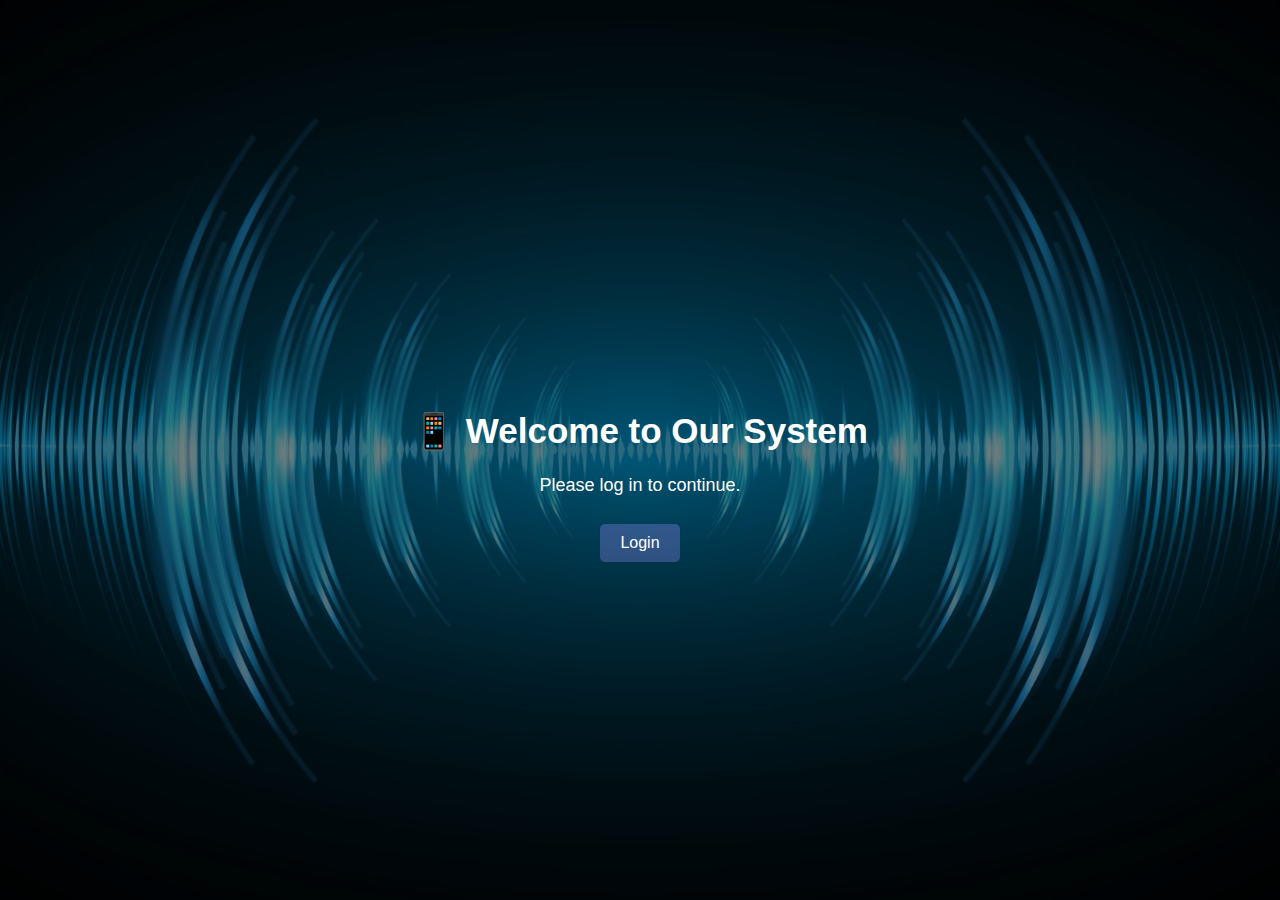
<file: BalanceService/src/main/webapp/Pages/index.html>
<!DOCTYPE html>
<html lang="en">

<head>
    <meta charset="UTF-8">
    <meta name="viewport" content="width=device-width, initial-scale=1.0">
    <title>Welcome</title>
    <link rel="stylesheet" href="../Styles/style.css">
    <style>
        body {
            position: relative;
            margin: 0;
            display: flex;
            align-items: center;
            justify-content: center;
            background: url(../Images/background.jpg);
            background-position: center;
            background-size: cover;
            background-repeat: no-repeat;
            height: 100vh;
        }

        body::before {
            content: "";
            position: absolute;
            top: 0;
            left: 0;
            width: 100%;
            height: 100%;
            background-color: rgba(0, 0, 0, 0.5);
            z-index: -1;
        }
        .btn:hover{
            filter: brightness(1.5);
            transform: scale(1.1);
            transition: filter 0.3s ease, transform 0.3s ease;
        }
    </style>
</head>

<body>
    <div style="width: fit-content;" class="welcome-container">
        <h1 style="color: white; font-size: 35px;">📱 Welcome to Our System</h1>
        <p style="color: white; font-size: 18px;">Please log in to continue.</p>
        <a href="../Pages/login.html" class="btn" style="background-color: rgba(133, 133, 231, 0.359);">Login</a>
    </div>
</body>

</html>
</file>
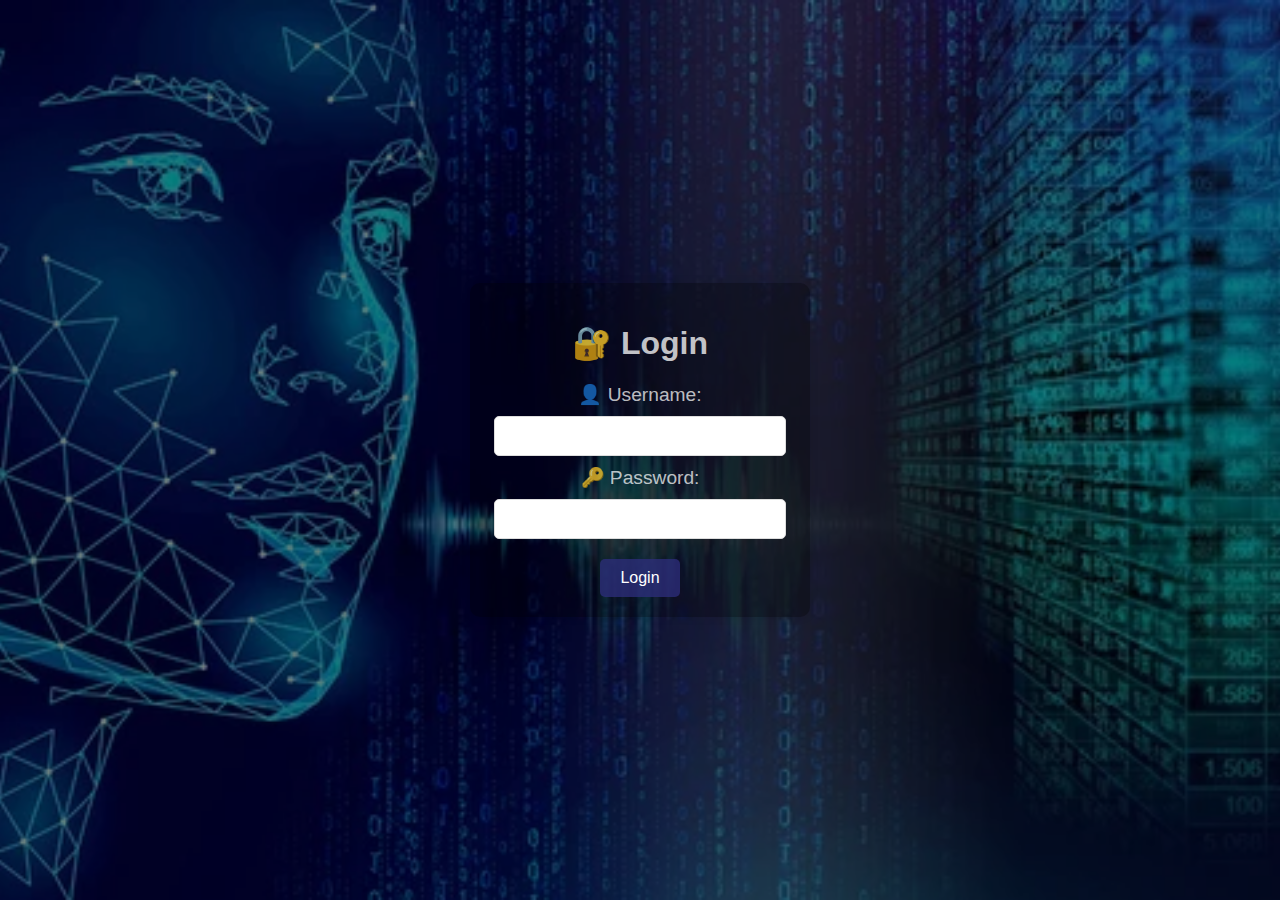
<file: BalanceService/src/main/webapp/Pages/login.html>
<!DOCTYPE html>
<html lang="en">
<head>
    <meta charset="UTF-8">
    <meta name="viewport" content="width=device-width, initial-scale=1.0">
    <title>Login</title>
    <link rel="stylesheet" href="../Styles/style.css">
    <style>
        body{
            position: relative;
            margin: 0;
            background: url(../Images/3.webp); 
            background-repeat: no-repeat;
            height: 100vh; 
            background-position: center;
            background-size: cover;
            overflow: hidden; 
            display: flex;
            align-items: center;
            justify-content: center;
        }
        body::before {
            content: "";
            position: absolute;
            top: 0;
            left: 0;
            width: 100%;
            height: 100%;
            background-color: rgba(0, 0, 0, 0.5);
            z-index: -1;
        }
        .btn:hover{
            filter: brightness(1.5);
            transform: scale(1.1);
            transition: filter 0.3s ease, transform 0.3s ease;
        }
    </style>
</head>
<body class="login_body">
    <div class="login-container" style="background-color: rgba(0, 0, 0, 0.292);">
        <h1 style="color: rgba(255, 255, 255, 0.767);">🔐 Login</h1>
        <form id="loginForm">
            <div style="font-size: larger;">
                <label style="color: rgba(255, 255, 255, 0.736);" for="username">👤 Username:</label>
                <input  type="text" id="username" required>
            </div>
            <div style="font-size: larger;">
                <label style="color: rgba(255, 255, 255, 0.736);" for="password">🔑 Password:</label>
                <input type="password" id="password" required>
            </div>
            <button style="background-color: rgba(46, 46, 123, 0.77);" type="submit" class="btn">Login</button>
        </form>
    </div>

    <script src="../Scripts/login.js"></script>
</body>
</html>
</file>
<file: BalanceService/src/main/webapp/Styles/style.css>
body {
    font-family: Arial, sans-serif;
    text-align: center;
    background-color: #f4f4f4;
    margin: 0;
    padding: 0;
}

/* Welcome Page */
.welcome-container {
    margin-top: 50px;
}

/* Login Page */
.login-container {
    width: 300px;
    margin: 100px auto;
    padding: 20px;
    background: white;
    box-shadow: 0 0 10px rgba(0, 0, 0, 0.1);
    border-radius: 10px;
}

input {
    width: 90%;
    padding: 10px;
    margin: 10px 0;
    border: 1px solid #ddd;
    border-radius: 5px;
    font-size: 16px;
}

button, .btn {
    display: inline-block;
    background-color:  rgba(46, 46, 123, 0.77);
    color: white;
    padding: 10px 20px;
    text-decoration: none;
    border: none;
    cursor: pointer;
    border-radius: 5px;
    font-size: 16px;
    margin-top: 10px;
    transition: background 0.3s ease;
}

button:hover, .btn:hover {
    background-color:  rgba(46, 46, 123, 0.77);
}

/* Admin & Balance Page */
h1 {
    color: #333;
}

table {
    width: 80%;
    margin: 20px auto;
    border-collapse: collapse;
    background: white;
}

table, th, td {
    border: 1px solid black;
}

th {
    background:  rgba(46, 46, 123, 0.77);
    color: white;
}

th, td {
    padding: 10px;
}

tr:hover {
    background: #f1f1f1;
}

/* Logout Button */
#logoutBtn {
    margin-top: 20px;
    background-color: #ad2c39;
    transition: background 0.3s ease;
}

#logoutBtn:hover {
    background-color: #c82333cd;
}

/* Modals */
.modal {
    display: none;
    position: fixed;
    z-index: 1000;
    left: 0;
    top: 0;
    width: 100%;
    height: 100%;
    background-color: rgba(0, 0, 0, 0.5);
    display: flex;
    justify-content: center;
    align-items: center;
}

.modal-content {
    background-color: white;
    padding: 20px;
    width: 300px;
    text-align: center;
    border-radius: 8px;
    box-shadow: 0 0 10px rgba(0, 0, 0, 0.2);
    position: relative;
}

.modal-actions {
    display: flex;
    justify-content: space-around;
    margin-top: 15px;
}

/* Close Button */
.close-btn {
    position: absolute;
    top: 10px;
    right: 15px;
    font-size: 20px;
    cursor: pointer;
    color: gray;
}

.close-btn:hover {
    color: black;
}

#newBalance {
    width: 90%;
    padding: 8px;
    margin: 10px 0;
}

.btn-danger {
    background: rgba(255, 0, 0, 0.763);
    color: white;
    padding: 8px 15px;
    border: none;
    cursor: pointer;
    transition: background 0.3s ease;
}

.btn-danger:hover {
    background: darkred;
}

.btn-secondary {
    background: gray;
    color: white;
    padding: 8px 15px;
    border: none;
    cursor: pointer;
    transition: background 0.3s ease;
}

.btn-secondary:hover {
    background: darkgray;
}
</file>
